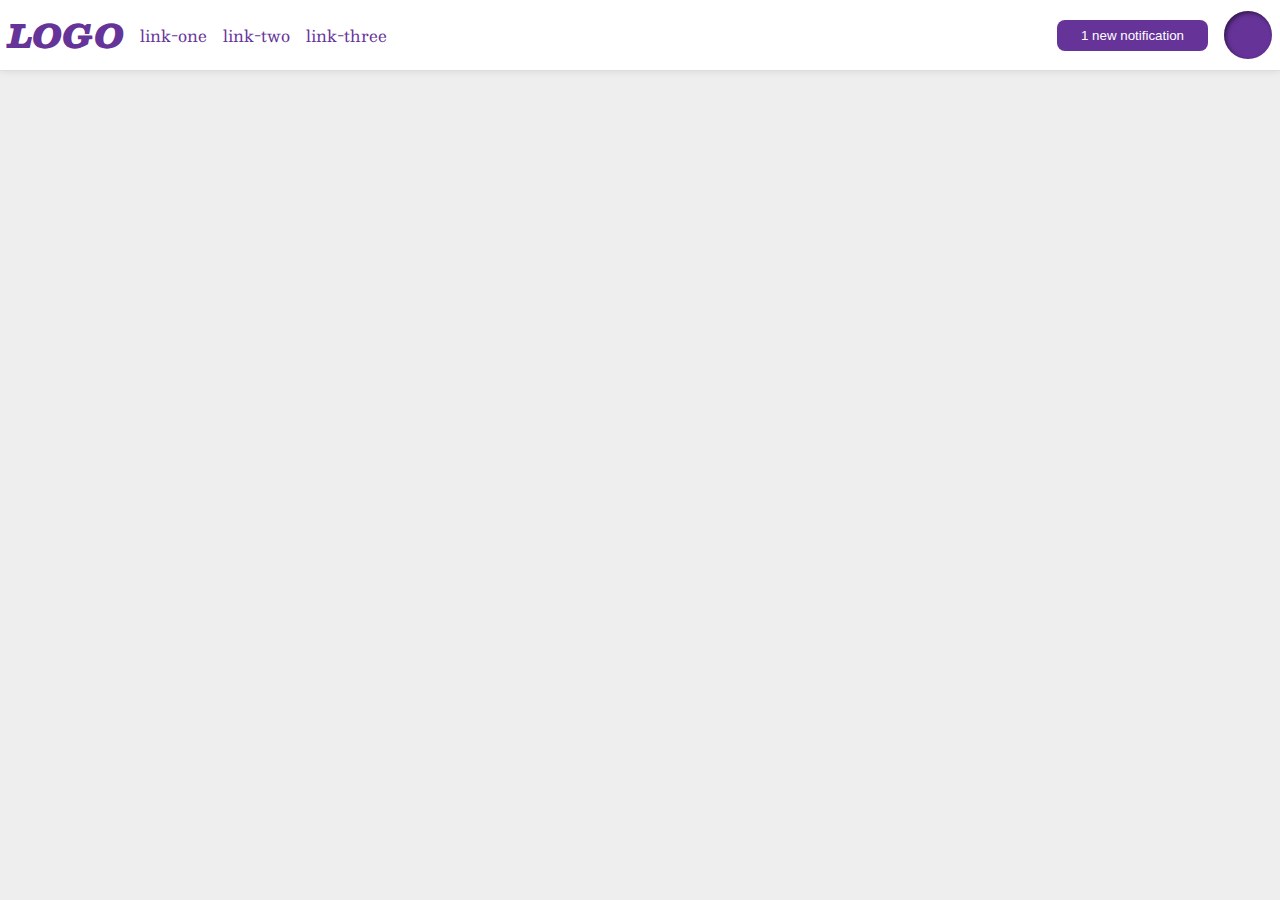
<file: flex/03-flex-header-2/index.html>
<!DOCTYPE html>
<html lang="en">
<head>
  <meta charset="UTF-8">
  <meta http-equiv="X-UA-Compatible" content="IE=edge">
  <meta name="viewport" content="width=device-width, initial-scale=1.0">
  <title>Flex Header 2</title>
  <link rel="stylesheet" href="style.css">
</head>
<body>
  <div class="header">

    <div class="links">
      <div class="logo">
        LOGO
      </div>
      <ul class="links">
        <li><a href="google.com">link-one</a></li>
        <li><a href="google.com">link-two</a></li>
        <li><a href="google.com">link-three</a></li>
      </ul>
    </div>

    <div class="links">
      <button class="notifications">
        1 new notification
      </button>
      <div class="profile-image"></div>
    </div>

  </div>
</body>
</html>
</file>
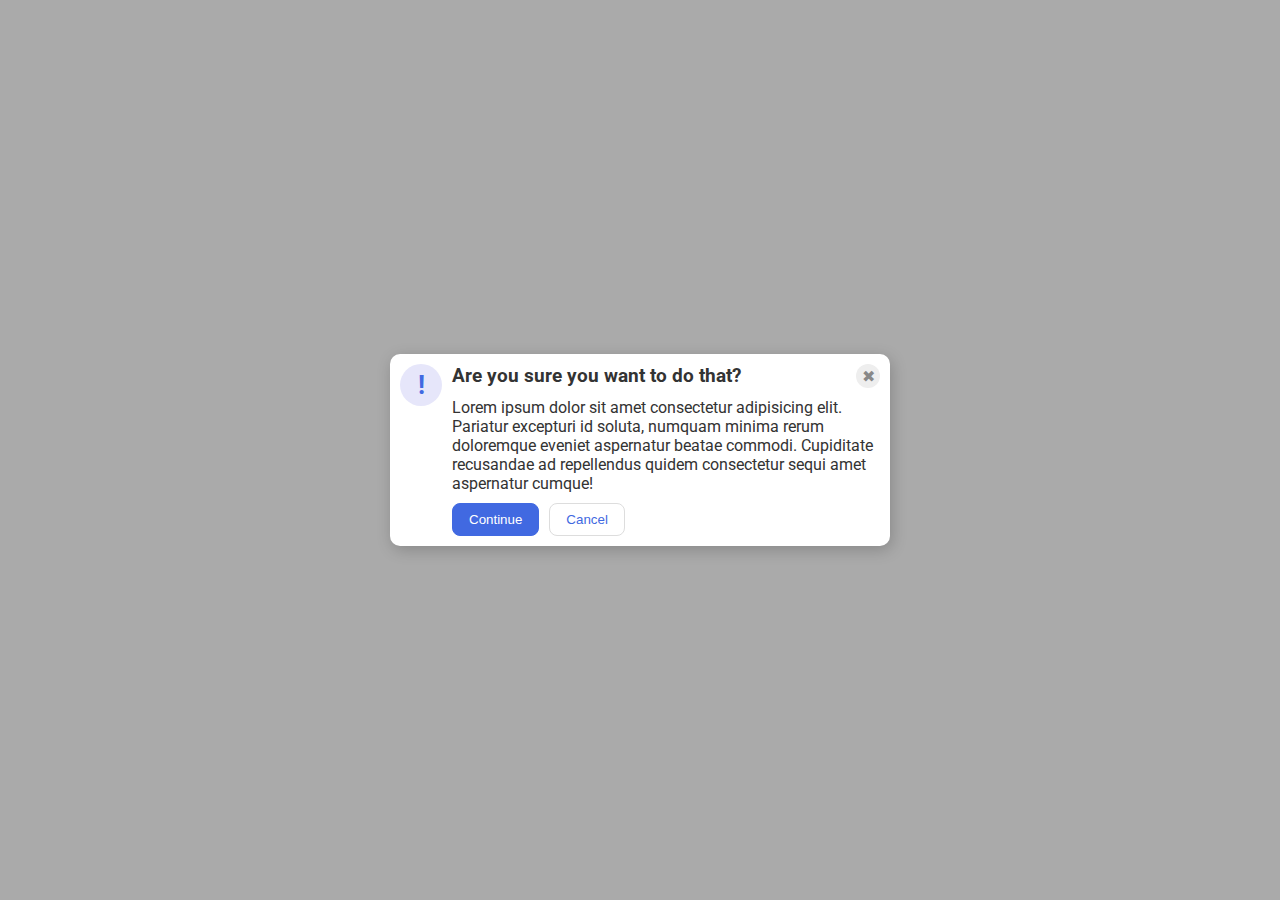
<file: flex/05-flex-modal/index.html>
<!DOCTYPE html>
<html lang="en">
<head>
  <meta charset="UTF-8">
  <meta http-equiv="X-UA-Compatible" content="IE=edge">
  <meta name="viewport" content="width=device-width, initial-scale=1.0">
  <link rel="stylesheet" href="style.css">
  <title>Modal</title>
</head>
<body>
  <div class="modal">
    
    <div class="icon">!</div>
    
    <div class="card">
        <div class="item">
          <div class="header">Are you sure you want to do that?</div>
          <div class="close-button">✖</div>
        </div>
        <div class="item">
          <div class="text">Lorem ipsum dolor sit amet consectetur adipisicing elit. Pariatur excepturi id soluta, numquam minima rerum doloremque eveniet aspernatur beatae commodi. Cupiditate recusandae ad repellendus quidem consectetur sequi amet aspernatur cumque!</div>
        </div>
        <div class="item">
          <button class="continue">Continue</button>
          <button class="cancel">Cancel</button>
        </div>
  </div>
</body>
</html>
</file>
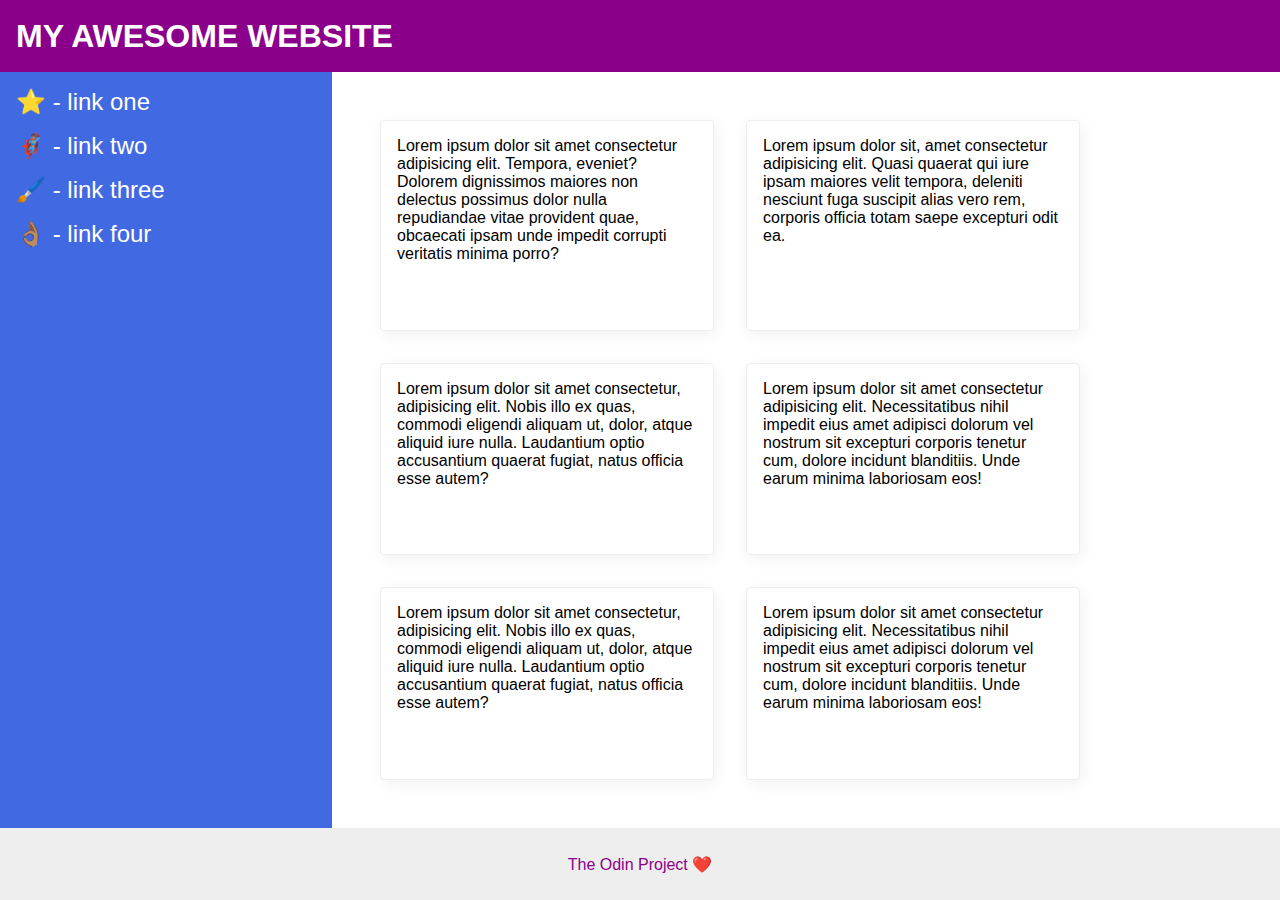
<file: flex/07-flex-layout-2/index.html>
<!DOCTYPE html>
<html lang="en">
<head>
  <meta charset="UTF-8">
  <meta http-equiv="X-UA-Compatible" content="IE=edge">
  <meta name="viewport" content="width=device-width, initial-scale=1.0">
  <title>The Holy Grail</title>
  <link rel="stylesheet" href="style.css">
</head>
<body>
  <div class="header">
    MY AWESOME WEBSITE
  </div>
  
  <div class="container">
    <div class="sidebar">
      <ul>
        <li><a href="google.com">⭐ - link one</a></li>
        <li><a href="google.com">🦸🏽‍♂️ - link two</a></li>
        <li><a href="google.com">🖌️ - link three</a></li>
        <li><a href="google.com">👌🏽 - link four</a></li>
      </ul>
    </div>

    <div class="content">
      <div class="card">Lorem ipsum dolor sit amet consectetur adipisicing elit. Tempora, eveniet? Dolorem dignissimos maiores non delectus possimus dolor nulla repudiandae vitae provident quae, obcaecati ipsam unde impedit corrupti veritatis minima porro?</div>
      <div class="card">Lorem ipsum dolor sit, amet consectetur adipisicing elit. Quasi quaerat qui iure ipsam maiores velit tempora, deleniti nesciunt fuga suscipit alias vero rem, corporis officia totam saepe excepturi odit ea.</div>
      <div class="card">Lorem ipsum dolor sit amet consectetur, adipisicing elit. Nobis illo ex quas, commodi eligendi aliquam ut, dolor, atque aliquid iure nulla. Laudantium optio accusantium quaerat fugiat, natus officia esse autem?</div>
      <div class="card">Lorem ipsum dolor sit amet consectetur adipisicing elit. Necessitatibus nihil impedit eius amet adipisci dolorum vel nostrum sit excepturi corporis tenetur cum, dolore incidunt blanditiis. Unde earum minima laboriosam eos!</div>
      <div class="card">Lorem ipsum dolor sit amet consectetur, adipisicing elit. Nobis illo ex quas, commodi eligendi aliquam ut, dolor, atque aliquid iure nulla. Laudantium optio accusantium quaerat fugiat, natus officia esse autem?</div>
      <div class="card">Lorem ipsum dolor sit amet consectetur adipisicing elit. Necessitatibus nihil impedit eius amet adipisci dolorum vel nostrum sit excepturi corporis tenetur cum, dolore incidunt blanditiis. Unde earum minima laboriosam eos!</div>
    </div>
  </div>

  <div class="footer">
    The Odin Project ❤️
  </div>
</body>
</html>
</file>
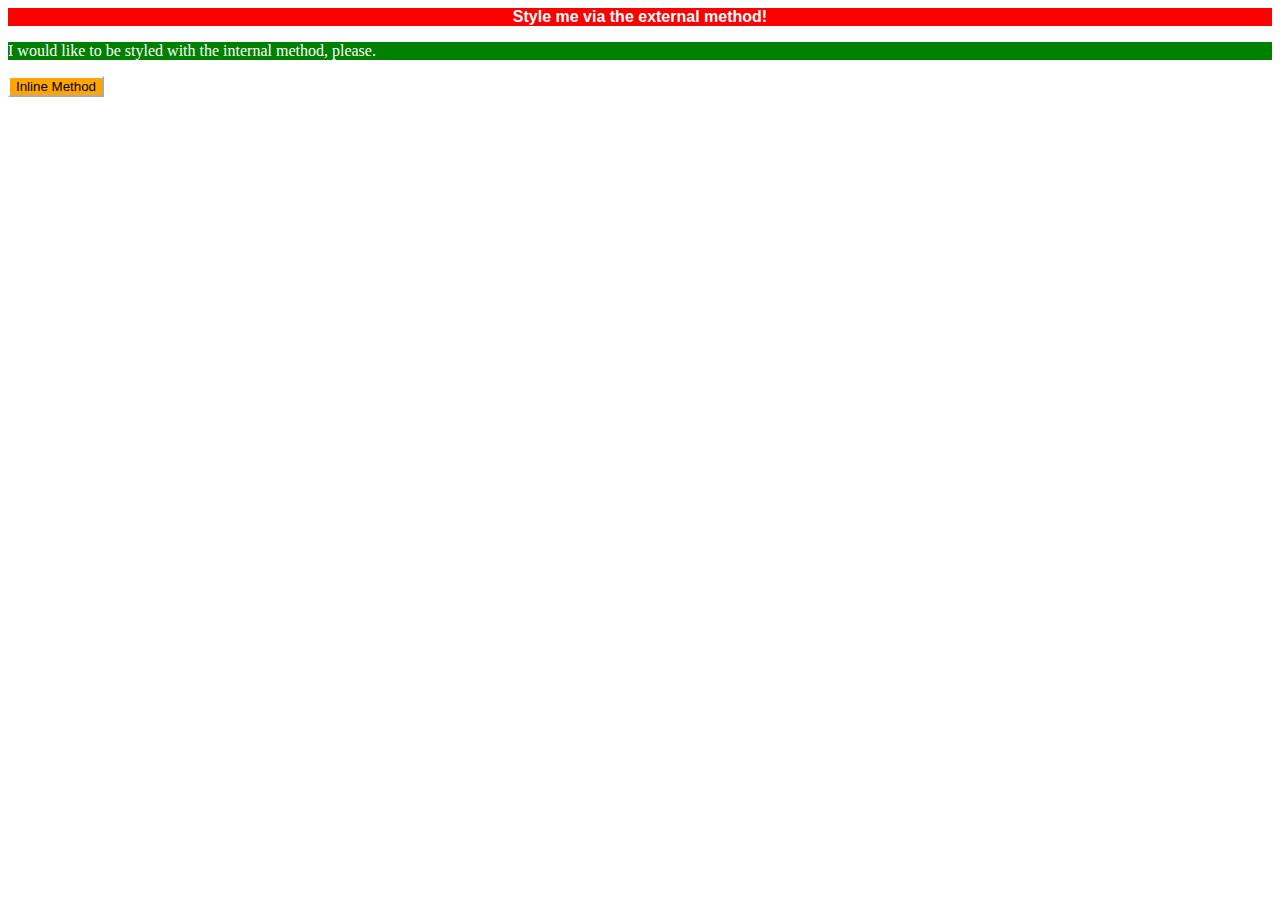
<file: foundations/01-css-methods/index.html>
<!DOCTYPE html>
<html lang="en">
<head>
  <meta charset="UTF-8">
  <meta http-equiv="X-UA-Compatible" content="IE=edge">
  <meta name="viewport" content="width=device-width, initial-scale=1.0">
  <title>Methods for Adding CSS</title>
  <link rel="stylesheet" href="styles.css" />
  <style>
    p {
      color: white;
      background-color: green;
      font-size: 18p;
    }
  </style>
</head>
<body>
  <div>Style me via the external method!</div>
  <p>I would like to be styled with the internal method, please.</p>
  <button style="background-color:orange; font-size: 18p; border-color: white;">Inline Method</button>
</body>
</html>
</file>
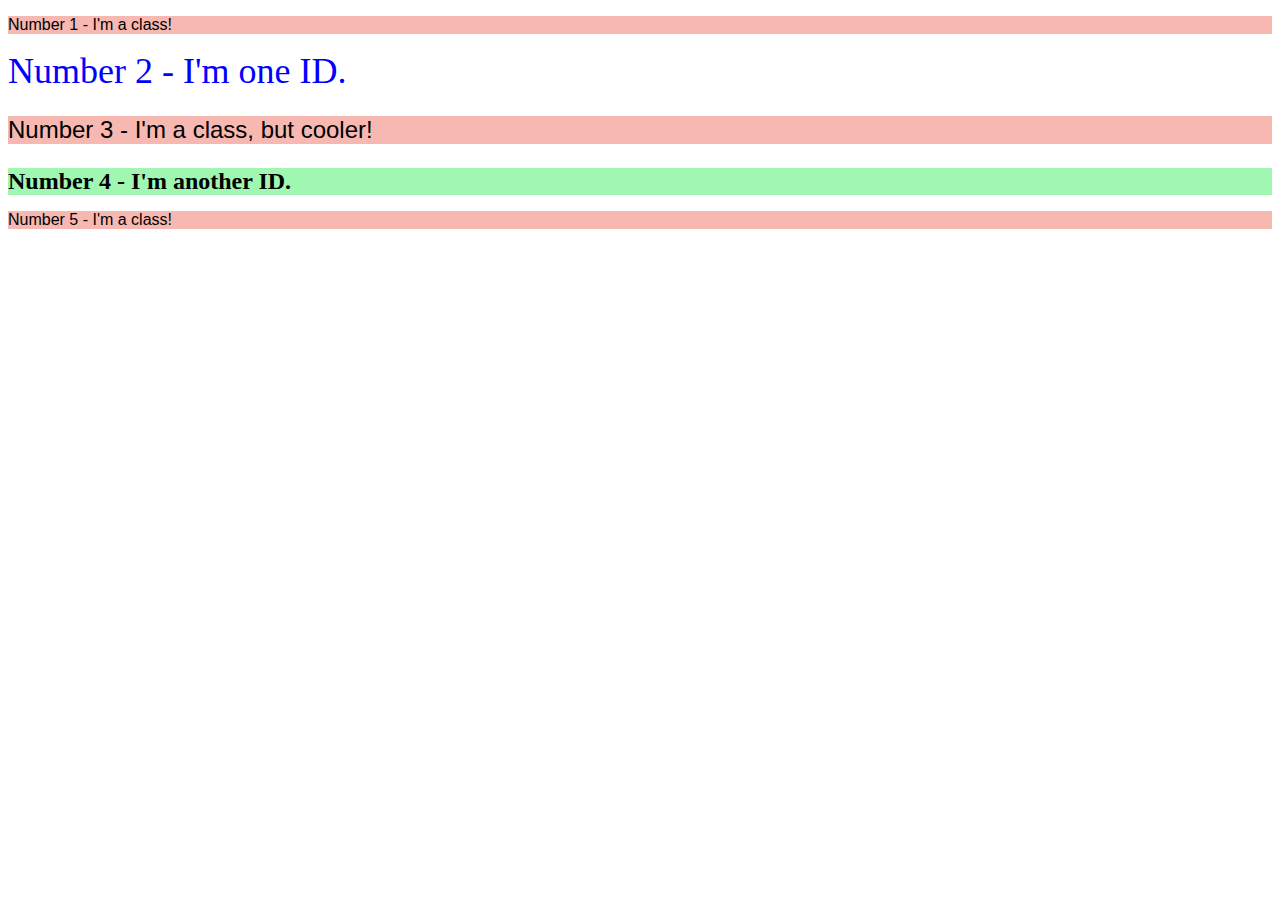
<file: foundations/02-class-id-selectors/index.html>
<!DOCTYPE html>
<html lang="en">
<head>
  <meta charset="UTF-8">
  <meta http-equiv="X-UA-Compatible" content="IE=edge">
  <meta name="viewport" content="width=device-width, initial-scale=1.0">
  <title>Class and ID Selectors</title>
  <link rel="stylesheet" href="style.css">
</head>
<body>
  <p class="odd-elements">Number 1 - I'm a class!</p>
  <div id="two">Number 2 - I'm one ID.</div>
  <p class="odd-elements bigger-font">Number 3 - I'm a class, but cooler!</p>
  <div id="four">Number 4 - I'm another ID.</div>
  <p class="odd-elements">Number 5 - I'm a class!</p>
</body>
</html>
</file>
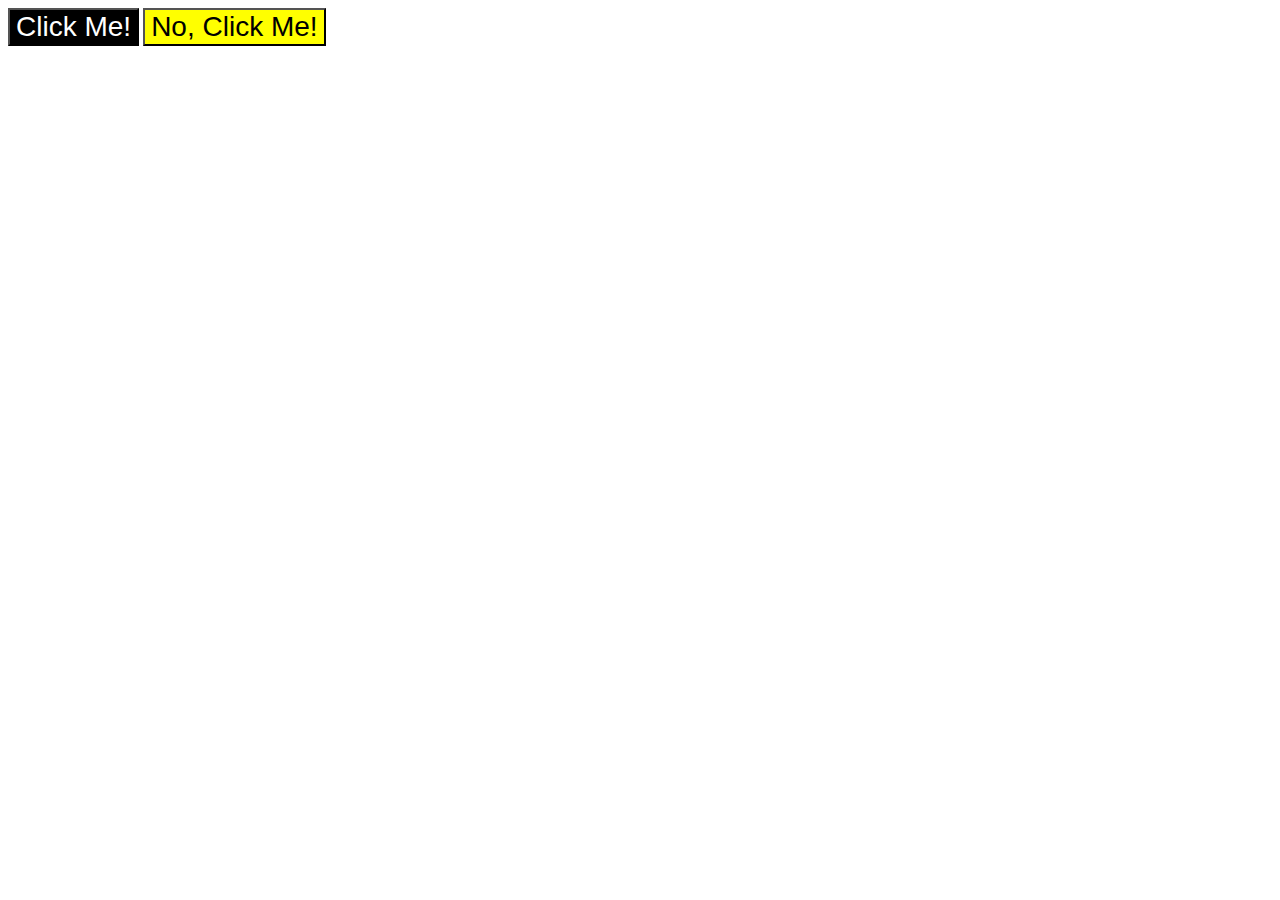
<file: foundations/03-grouping-selectors/index.html>
<!DOCTYPE html>
<html lang="en">
<head>
  <meta charset="UTF-8">
  <meta http-equiv="X-UA-Compatible" content="IE=edge">
  <meta name="viewport" content="width=device-width, initial-scale=1.0">
  <title>Grouping Selectors</title>
  <link rel="stylesheet" href="style.css">
</head>
<body>
  <button class="one">Click Me!</button>
  <button class="two">No, Click Me!</button>
</body>
</html>
</file>
<file: flex/03-flex-header-2/style.css>
/* this is some magical font-importing.  
you'll learn about it later. */
@import url('https://fonts.googleapis.com/css2?family=Besley:ital,wght@0,400;1,900&display=swap');

body {
  margin: 0;
  background: #eee;
  font-family: Besley, serif;
}

.header {
  background: white;
  border-bottom: 1px solid #ddd;
  box-shadow: 0 0 8px rgba(0,0,0,.1);
  padding: 8px;
  display: flex;
  justify-content: space-between;
  align-items: center;
}

.links {
  display: flex;
  align-items: center;
  gap: 16px;
}

.profile-image {
  background: rebeccapurple;
  box-shadow: inset 2px 2px 4px rgba(0,0,0,.5);
  border-radius: 50%;
  width: 48px;
  height:  48px;
}

.logo {
  color: rebeccapurple;
  font-size: 32px;
  font-weight: 900;
  font-style: italic;
}

button {
  border: none;
  border-radius: 8px;
  background: rebeccapurple;
  color: white;
  padding: 8px 24px;
}

a {
  /* this removes the line under our links */
  text-decoration: none;
  color: rebeccapurple;
}

ul {
  padding: 0;
  margin: 0;
  display: flex;
  gap: 16px;
  list-style-type: none;
}
</file>
<file: flex/05-flex-modal/style.css>
@import url('https://fonts.googleapis.com/css2?family=Roboto:wght@400;700&display=swap');

html, body {
  height: 100%;
}

body {
  font-family: Roboto, sans-serif;
  margin: 0;
  background: #aaa;
  color: #333;
  /* I'll give you this one for free lol */
  display: flex;
  align-items: center;
  justify-content: center;
}

.modal {
  background: white;
  width: 480px;
  border-radius: 10px;
  box-shadow: 2px 4px 16px rgba(0,0,0,.2);
  padding: 10px;
  display: flex;
  flex-shrink: 0;
  }

.icon {
  color: royalblue;
  font-size: 26px;
  font-weight: 700;
  background: lavender;
  width: 42px;
  height: 42px;
  border-radius: 50%;
  display: flex;
  align-items: center;
  justify-content: center;
  flex: 0 0 auto;
   }

.close-button {
  background: #eee;
  border-radius: 50%;
  color: #888;
  font-weight: 400;
  font-size: 16px;
  height: 24px;
  width: 24px;
  display: flex;
  align-items: center;
  justify-content: center;
  margin-left: auto
}

button {
  padding: 8px 16px;
  border-radius: 8px;
}

button.continue {
  background: royalblue;
  border: 1px solid royalblue;
  color: white;
}

button.cancel {
  background: white;
  border: 1px solid #ddd;
  color: royalblue;
}

.header {
  font-size: larger;
  font-weight: bold;
}

.card {
  flex-direction: column;
  margin-left: 10px;
  gap: 10px;
}

.item {
  gap: 10px
}

div {
  display: flex;
}
</file>
<file: flex/07-flex-layout-2/style.css>
body {
  font-family: -apple-system, BlinkMacSystemFont, 'Segoe UI', Roboto, Oxygen, Ubuntu, Cantarell, 'Open Sans', 'Helvetica Neue', sans-serif;
  margin: 0;
  min-height: 100vh;
  display: flex;
  flex-direction: column;
}

.header {
  display:flex;
  height: 72px;
  background: darkmagenta;
  color: white;
  align-items: center;
  font-weight: 900;
  font-size: 32px;
  padding-left: 16px;
}

.container {
  display: flex;
  flex: 1; 
}

.content {
  display: flex;
  flex-wrap: wrap;
  padding: 32px;
  }

.sidebar {
  display: flex;
  width: 300px;
  background: royalblue;
  flex-shrink: 0;
  padding: 16px;
  }

.footer {
  height: 72px;
  background: #eee;
  color: darkmagenta;
  display: flex;
  justify-content: center;
  align-items: center;
  }

.card {
  border: 1px solid #eee;
  box-shadow: 2px 4px 16px rgba(0,0,0,.06);
  border-radius: 4px;
  width: 300px;
  padding: 16px;
  margin: 16px;
}

ul {
  padding: 0;
  margin: 0;
  list-style: none;
  }

li {
  margin-bottom: 16px;
}

a {
  text-decoration: none;
  color: white;
  font-size: 24px;
}
</file>
<file: foundations/01-css-methods/styles.css>
div {
    color:white;
    background-color: red;
    text-align: center;
    font-weight: 700;
    font-size: 32p;
    font-family: Arial, Helvetica, sans-serif;
}
</file>
<file: foundations/02-class-id-selectors/style.css>
.odd-elements {
    background-color: #f7b8b1;
    font-family: Verdana, Geneva, Tahoma, sans-serif;
}

#two {
    color: #0000ff;
    font-size: 36px;
}

#four {
    background-color: #9ff7b2;
    font-size: 24px;
    font-weight: bold;
}

.bigger-font {
    font-size: 24px;
}
</file>
<file: foundations/03-grouping-selectors/style.css>
.one,
.two {
    font-size: 28px;
    font-family: Helvetica, "Times New Roman", sans-serif;
}

.one {
    background-color: black;
    color: white;
}

.two {
    background-color: yellow;
}
</file>
